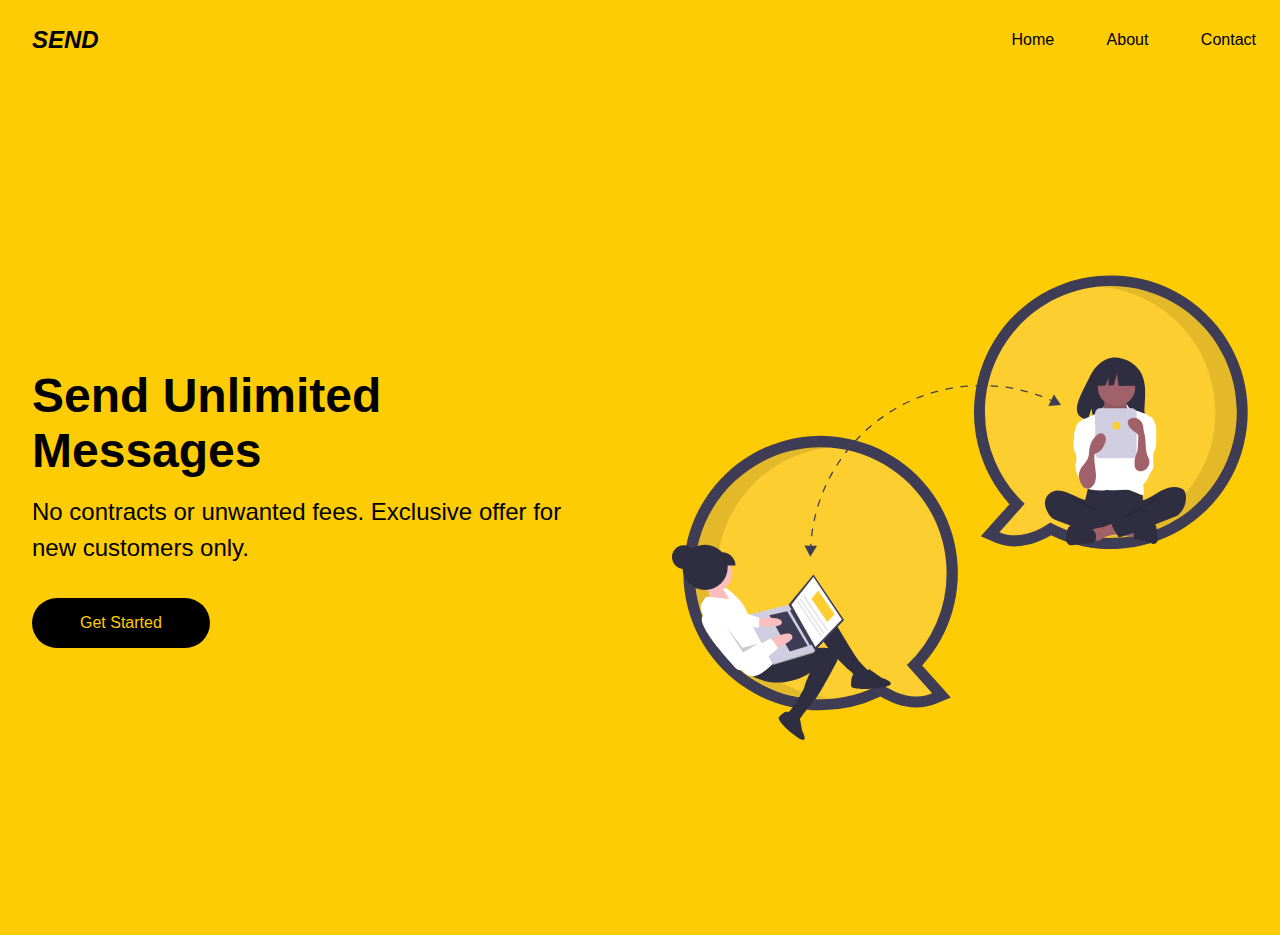
<file: index.html>
<!DOCTYPE html>
<html lang="en">
  <head>
    <meta charset="UTF-8" />
    <meta name="viewport" content="width=device-width, initial-scale=1.0" />
    <title>10-min Challenge Webpage</title>
    <link rel="stylesheet" href="style.css" />
  </head>
  <body>
    <nav>
      <div class="logo">SEND</div>
      <div class="nav-items">
        <a href="/"> Home </a> <a href="/">About</a> <a href="/">Contact</a>
      </div>
    </nav>
    <section class="hero">
      <div class="hero-container">
        <div class="column-left">
          <h1> Send Unlimited Messages </h1>
          <p>
            No contracts or unwanted fees. Exclusive offer for new customers only.
          </p>
          <button> Get Started </button>
        </div>
        <div class="column-right">
          <img src="./image-1.svg" alt="illustration" class="hero-image"/>
        </div>
      </div>
    </section>
  </body>
</html>
</file>
<file: style.css>
* {
  box-sizing: border-box;
  margin: 0;
  padding: 0;
  font-family: 'Trebuchet MS', 'Lucida Sans Unicode', 'Lucida Grande',
    'Lucida Sans', Arial, sans-serif;
}

nav {
  height: 80px;
  background: #fdcc04;
  display: flex;
  justify-content: space-between;
  align-items: center;
  padding: 0rem calc((100vw - 1300px) / 2);
}

.logo {
  color: #000;
  font-size: 1.5rem;
  font-weight: bold;
  font-style: italic;
  padding: 0 2rem;
}

nav a {
  text-decoration: none;
  color: #000;
  padding: 0 1.5rem;
}

nav a:hover {
  color: #fff;
}

.hero {
  background: #fdcc04;
}

.hero-container {
  display: grid;
  grid-template-columns: 1fr 1fr;
  height: 95vh;
  padding: 3rem calc((100vw - 1300px) / 2);
}

.column-left {
  display: flex;
  flex-direction: column;
  justify-content: center;
  align-items: flex-start;
  color: #000;
  padding: 0rem 2rem;
}

.column-left h1 {
  margin-bottom: 1rem;
  font-size: 3rem;
}

.column-left p {
  margin-bottom: 2rem;
  font-size: 1.5rem;
  line-height: 1.5;
}

button {
  padding: 1rem 3rem;
  font-size: 1rem;
  border: none;
  color: #fdcc04;
  background: #000;
  cursor: pointer;
  border-radius: 50px;
}

button:hover {
  background: #fff;
  color: #000;
}

.column-right {
  display: flex;
  justify-content: center;
  align-items: center;
  padding: 0rem 2rem;
}

.hero-image {
  width: 100%;
  height: 100%;
}

@media screen and (max-width: 768px) {
  .hero-container {
    grid-template-columns: 1fr;
  }
}
</file>
